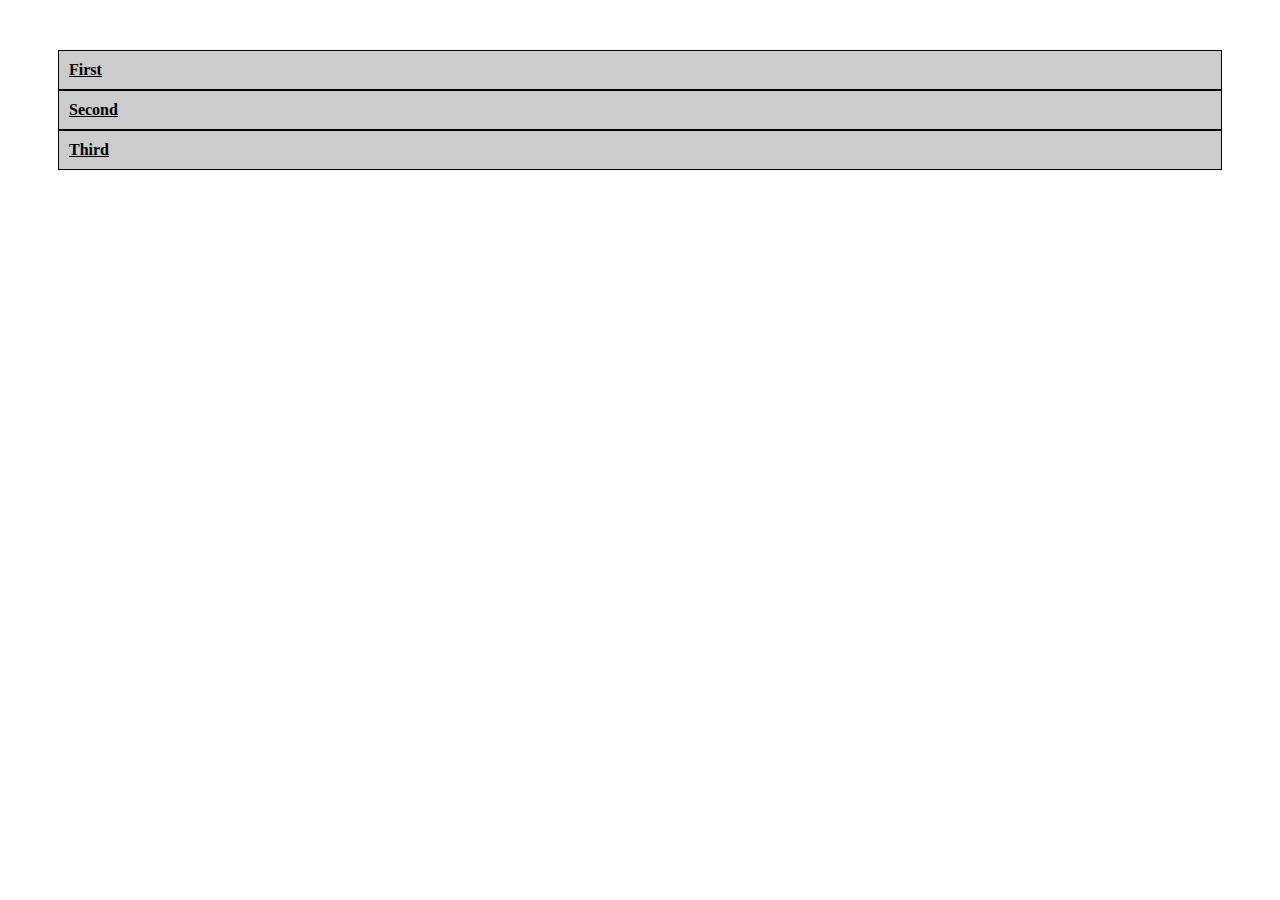
<file: first/index.html>
<!DOCTYPE html>
<html lang="en">
<head>
    <meta charset="UTF-8">
    <meta http-equiv="X-UA-Compatible" content="IE=edge">
    <meta name="viewport" content="width=device-width, initial-scale=1.0">
    <link rel="stylesheet" href="style.css">
    <link href="https://cdn.jsdelivr.net/npm/bootstrap@5.0.2/dist/css/bootstrap.min.css" rel="stylesheet" integrity="sha384-EVSTQN3/azprG1Anm3QDgpJLIm9Nao0Yz1ztcQTwFspd3yD65VohhpuuCOmLASjC" crossorigin="anonymous">
    <title>Document</title>
</head>
<body>
    <dl class="accordion">
        <dt><a href="">First</a></dt>
        <dd>Lorem ipsum dolor sit amet consectetur adipisicing elit. Expedita aperiam incidunt vitae non aspernatur laudantium quae optio dolores quo qui.</dd>
        <dt><a href="">Second</a></dt>
        <dd>Lorem ipsum dolor sit amet consectetur adipisicing elit. Expedita aperiam incidunt vitae non aspernatur laudantium quae optio dolores quo qui.</dd>
        <dt><a href="">Third</a></dt>
        <dd>Lorem ipsum dolor sit amet consectetur adipisicing elit. Expedita aperiam incidunt vitae non aspernatur laudantium quae optio dolores quo qui.</dd>
    </dl>
    <script src="https://ajax.googleapis.com/ajax/libs/jquery/3.5.1/jquery.min.js"></script>
    <script src="main.js"></script>
</body>
</html>
</file>
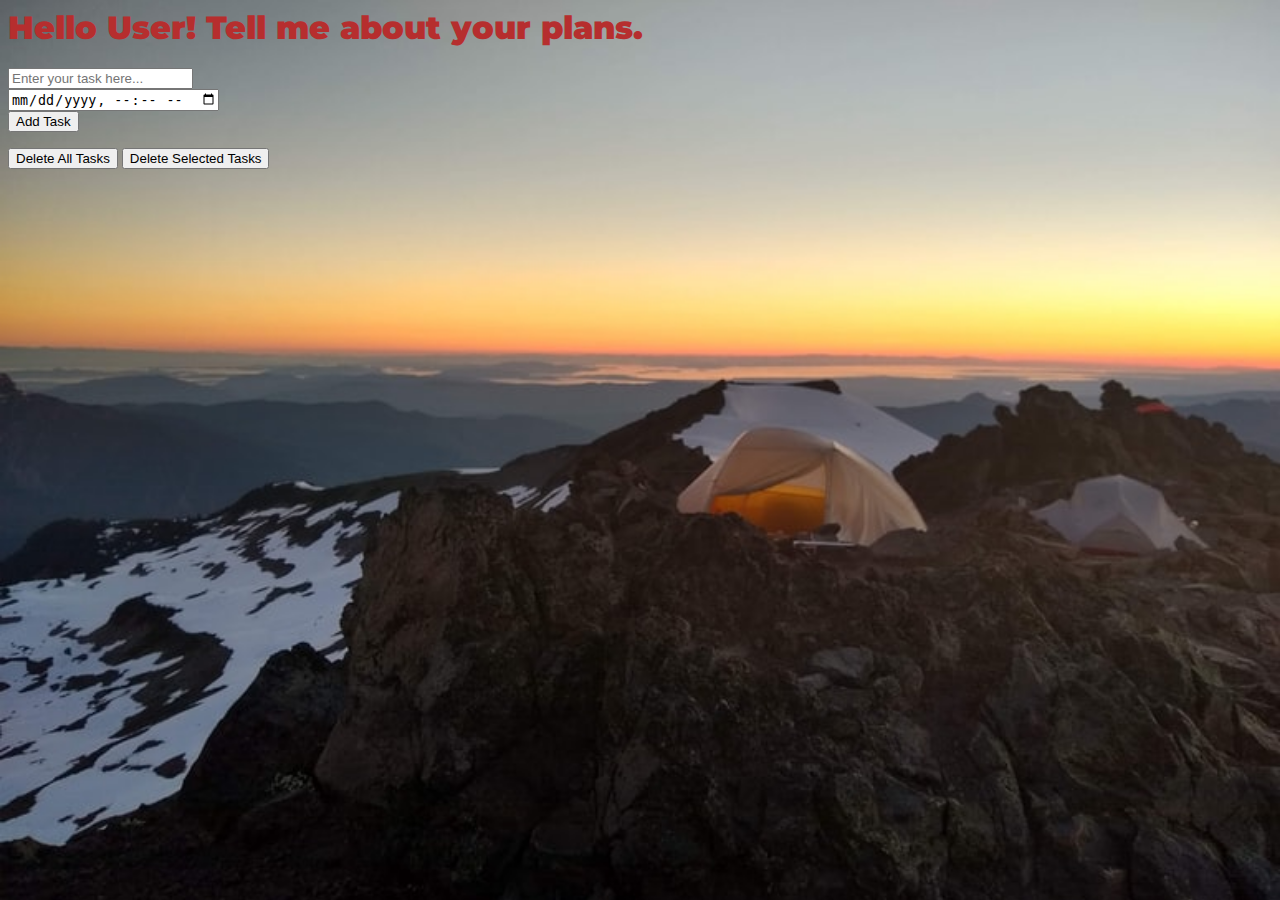
<file: second/task2.html>
<html lang="en">
<head>
    <meta charset="UTF-8">
    <meta http-equiv="X-UA-Compatible" content="IE=edge">
    <meta name="viewport" content="width=device-width, initial-scale=1.0">
    <title>Tasks</title>
    <link rel="stylesheet" href="task2.css">
    <link href="https://fonts.googleapis.com/css2?family=Montserrat:wght@400;800&display=swap" rel="stylesheet">
    <link href="https://cdn.jsdelivr.net/npm/bootstrap@5.0.2/dist/css/bootstrap.min.css" rel="stylesheet"
        integrity="sha384-EVSTQN3/azprG1Anm3QDgpJLIm9Nao0Yz1ztcQTwFspd3yD65VohhpuuCOmLASjC" crossorigin="anonymous">
</head>
<body>
    <section>
        <div class="container pt-5">
            <h1 class="mb-4 mb-md-5"><b>Hello User! Tell me about your plans.</b></h1>
            <div class="row mb-4">
                <div class="col-md-6 col-lg-6 mb-2">
                    <input type="text" id="task-input" placeholder="Enter your task here..." class="form-control">
                </div>
                <div class="col-md-6 col-lg-3 mb-2">
                    <input type="datetime-local" id="deadline-input" placeholder="Enter your task here..." class="form-control">
                </div>
                <div class="col-md-12 col-lg-3">
                    <button id="add-task" class="btn btn-secondary d-block w-100">Add Task</button>
                </div>
            </div>
            <ul class="list-group mb-4" id="task-wrapper">
            </ul>
            <div class="d-none" id="delete-buttons">
                <button id="reset" class="btn btn-info d-inline-block me-2 mb-2">Delete All Tasks</button>
                <button id="delete-selected" class="btn btn-primary mb-2">Delete Selected Tasks</button>
            </div>
        </div>
    </section>
    <script src="https://code.jquery.com/jquery-3.6.0.min.js" integrity="sha256-/xUj+3OJU5yExlq6GSYGSHk7tPXikynS7ogEvDej/m4=" crossorigin="anonymous"></script>
    <script src="task2.js"></script>
</body>
</html>
</file>
<file: first/style.css>
html, body{
    font-size: 100%;
}
.accordion{
    margin: 50px;
}
.accordion dt, .accordion dd{
    padding: 10px;
    border: 1px solid #000;
}
.accordion dt a, .accordion dd a{
    display: block;
    color: black;
    font-weight: bold;
}
.accordion dt{
    background-color: #ccc;
}
.accordion dd{
    margin: 0;
    border-top-width: 0;
    border-bottom-width: 0;
    font-size: 1rem;
}
.accordion dd:last-of-type{
    border-bottom-width: 1px;
}
</file>
<file: second/task2.css>
body {
    font-family: "Montserrat", sans-serif;
    background-image: url(photo-1640522321132-093fa9e2e309.jfif);
    background-size: cover;
    background-position: center;
    background-repeat: no-repeat;
    position: relative;
}
h1{
    color: rgb(182, 46, 46);
}
.list-group-item {
    display: flex;
    justify-content: space-between;
    align-items: center;
}

.list-group-item .badge {
    margin-left: 20px;
}
@media screen and (max-width: 768px) {
    .list-group-item {
        align-items: flex-start;
        flex-direction: column;
    }

    .list-group-item .badge {
        margin-top: 10px;
        margin-left: 0px;
    }
}
</file>
